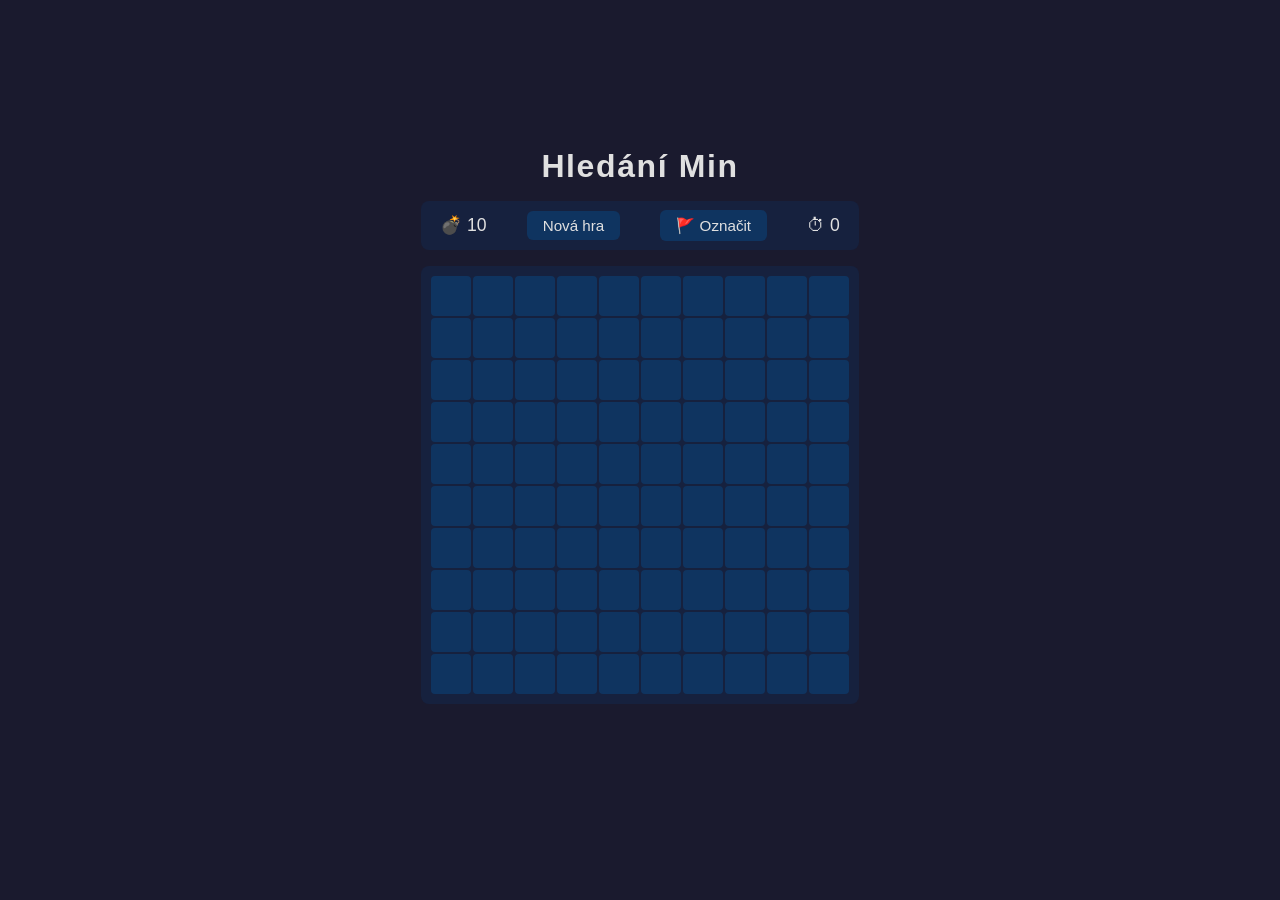
<file: minesweeper/index.html>
<!DOCTYPE html>
<html lang="cs">
<head>
  <meta charset="UTF-8" />
  <meta name="viewport" content="width=device-width, initial-scale=1.0" />
  <title>Hledání Min</title>
  <link rel="stylesheet" href="style.css" />
</head>
<body>
  <div class="container">
    <h1>Hledání Min</h1>
    <div class="info-bar">
      <span id="mine-count">💣 10</span>
      <button id="reset-btn">Nová hra</button>
      <button id="flag-btn">🚩 Označit</button>
      <span id="timer">⏱ 0</span>
    </div>
    <div id="board"></div>
    <div id="message"></div>
  </div>
  <script src="game.js"></script>
</body>
</html>
</file>
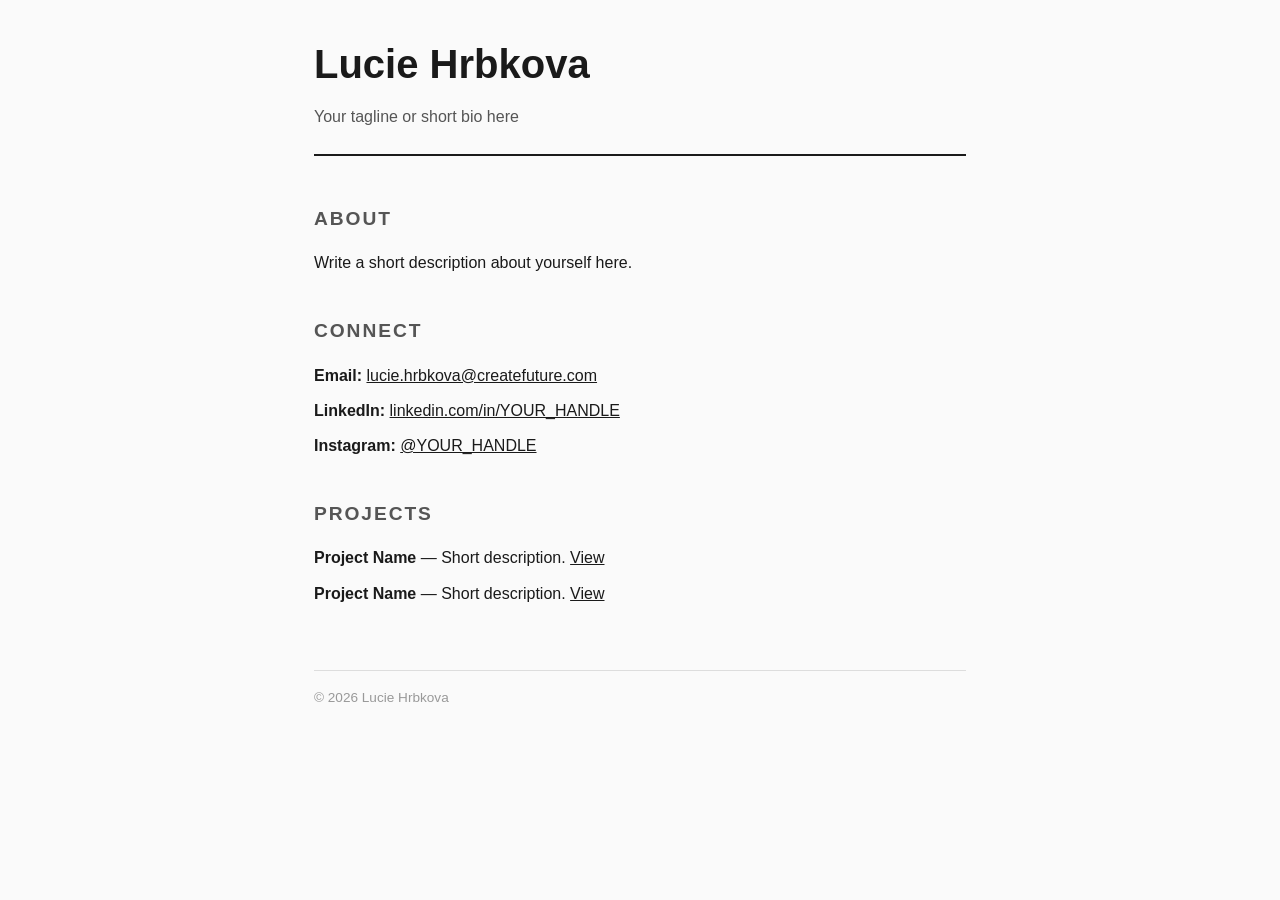
<file: my-personal-web/index.html>
<!DOCTYPE html>
<html lang="en">
<head>
  <meta charset="UTF-8" />
  <meta name="viewport" content="width=device-width, initial-scale=1.0" />
  <title>Lucie Hrbkova</title>
  <link rel="stylesheet" href="style.css" />
</head>
<body>
  <header>
    <h1>Lucie Hrbkova</h1>
    <p class="tagline">Your tagline or short bio here</p>
  </header>

  <main>
    <section id="about">
      <h2>About</h2>
      <p>Write a short description about yourself here.</p>
    </section>

    <section id="connect">
      <h2>Connect</h2>
      <ul>
        <li>
          <strong>Email:</strong>
          <a href="mailto:lucie.hrbkova@createfuture.com">lucie.hrbkova@createfuture.com</a>
        </li>
        <li>
          <strong>LinkedIn:</strong>
          <a href="https://linkedin.com/in/YOUR_HANDLE" target="_blank">linkedin.com/in/YOUR_HANDLE</a>
        </li>
        <li>
          <strong>Instagram:</strong>
          <a href="https://instagram.com/YOUR_HANDLE" target="_blank">@YOUR_HANDLE</a>
        </li>
      </ul>
    </section>

    <section id="projects">
      <h2>Projects</h2>
      <ul>
        <li>
          <strong>Project Name</strong> — Short description.
          <a href="#" target="_blank">View</a>
        </li>
        <li>
          <strong>Project Name</strong> — Short description.
          <a href="#" target="_blank">View</a>
        </li>
      </ul>
    </section>
  </main>

  <footer>
    <p>&copy; 2026 Lucie Hrbkova</p>
  </footer>
</body>
</html>
</file>
<file: minesweeper/style.css>
* {
  margin: 0;
  padding: 0;
  box-sizing: border-box;
}

body {
  background: #1a1a2e;
  display: flex;
  justify-content: center;
  align-items: center;
  min-height: 100vh;
  font-family: -apple-system, BlinkMacSystemFont, "Segoe UI", sans-serif;
}

.container {
  text-align: center;
}

h1 {
  color: #e0e0e0;
  font-size: 2rem;
  margin-bottom: 1rem;
  letter-spacing: 0.05em;
}

.info-bar {
  display: flex;
  justify-content: space-between;
  align-items: center;
  background: #16213e;
  border-radius: 8px;
  padding: 0.6rem 1.2rem;
  margin-bottom: 1rem;
  color: #e0e0e0;
  font-size: 1.1rem;
  min-width: 360px;
}

#reset-btn {
  background: #0f3460;
  color: #e0e0e0;
  border: none;
  padding: 0.4rem 1rem;
  border-radius: 6px;
  cursor: pointer;
  font-size: 0.95rem;
  transition: background 0.2s;
}

#reset-btn:hover {
  background: #533483;
}

#flag-btn {
  background: #0f3460;
  color: #e0e0e0;
  border: none;
  padding: 0.4rem 1rem;
  border-radius: 6px;
  cursor: pointer;
  font-size: 0.95rem;
  transition: background 0.2s;
}

#flag-btn:hover {
  background: #533483;
}

#board {
  display: inline-grid;
  grid-template-columns: repeat(10, 40px);
  grid-template-rows: repeat(10, 40px);
  gap: 2px;
  background: #16213e;
  padding: 10px;
  border-radius: 8px;
}

.cell {
  width: 40px;
  height: 40px;
  background: #0f3460;
  border-radius: 4px;
  cursor: pointer;
  display: flex;
  align-items: center;
  justify-content: center;
  font-size: 1rem;
  font-weight: 700;
  user-select: none;
  transition: background 0.1s;
}

.cell:hover {
  background: #533483;
}

.cell.revealed {
  background: #1a1a2e;
  cursor: default;
}

.cell.revealed:hover {
  background: #1a1a2e;
}

.cell.flagged {
  background: #0f3460;
}

.cell.mine-hit {
  background: #e94560;
}

.cell[data-count="1"] { color: #60a5fa; }
.cell[data-count="2"] { color: #34d399; }
.cell[data-count="3"] { color: #f87171; }
.cell[data-count="4"] { color: #818cf8; }
.cell[data-count="5"] { color: #fb923c; }
.cell[data-count="6"] { color: #22d3ee; }
.cell[data-count="7"] { color: #f472b6; }
.cell[data-count="8"] { color: #e0e0e0; }

#message {
  margin-top: 1rem;
  font-size: 1.3rem;
  font-weight: 700;
  color: #e0e0e0;
  min-height: 2rem;
}
</file>
<file: my-personal-web/style.css>
* {
  margin: 0;
  padding: 0;
  box-sizing: border-box;
}

body {
  font-family: -apple-system, BlinkMacSystemFont, "Segoe UI", sans-serif;
  color: #1a1a1a;
  background: #fafafa;
  max-width: 700px;
  margin: 0 auto;
  padding: 2rem 1.5rem;
  line-height: 1.6;
}

header {
  margin-bottom: 3rem;
  border-bottom: 2px solid #1a1a1a;
  padding-bottom: 1.5rem;
}

header h1 {
  font-size: 2.5rem;
  font-weight: 700;
}

.tagline {
  color: #555;
  margin-top: 0.5rem;
}

section {
  margin-bottom: 2.5rem;
}

h2 {
  font-size: 1.2rem;
  text-transform: uppercase;
  letter-spacing: 0.1em;
  margin-bottom: 1rem;
  color: #555;
}

ul {
  list-style: none;
}

ul li {
  margin-bottom: 0.6rem;
}

a {
  color: #1a1a1a;
  text-decoration: underline;
}

a:hover {
  color: #555;
}

footer {
  margin-top: 4rem;
  border-top: 1px solid #ddd;
  padding-top: 1rem;
  font-size: 0.85rem;
  color: #999;
}
</file>
